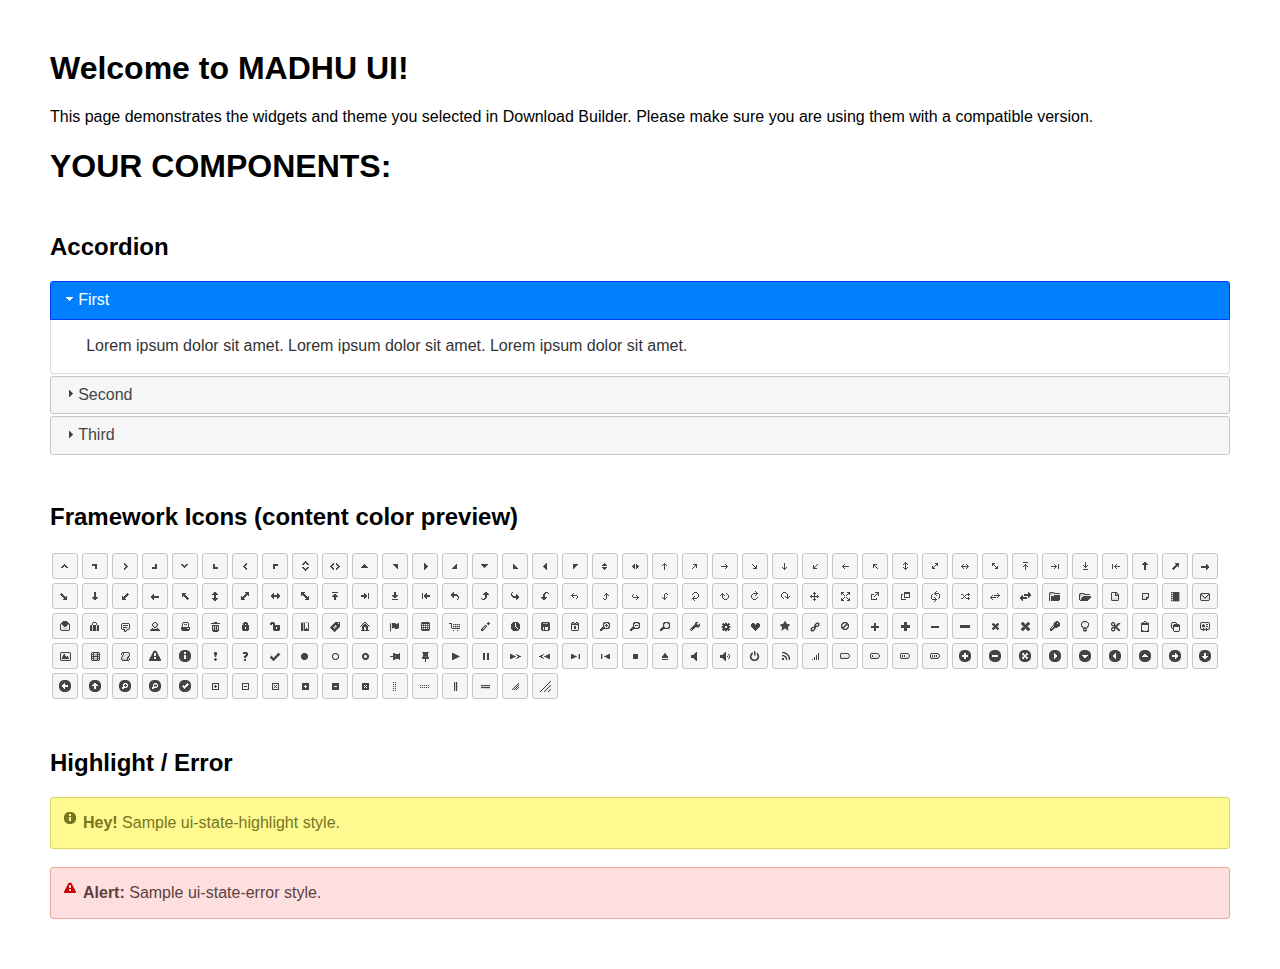
<file: VARIKUTI_MADHURIMA_DIGITAL_MARKETTING/js/index.html>
<!doctype html>
<html lang="us">
<head>
	<meta charset="utf-8">
	<title>jQuery UI Example Page</title>
	<link href="madhu.css" rel="stylesheet">
	<style>
	body{
		font-family: "Trebuchet MS", sans-serif;
		margin: 50px;
	}
	.demoHeaders {
		margin-top: 2em;
	}
	#dialog-link {
		padding: .4em 1em .4em 20px;
		text-decoration: none;
		position: relative;
	}
	#dialog-link span.ui-icon {
		margin: 0 5px 0 0;
		position: absolute;
		left: .2em;
		top: 50%;
		margin-top: -8px;
	}
	#icons {
		margin: 0;
		padding: 0;
	}
	#icons li {
		margin: 2px;
		position: relative;
		padding: 4px 0;
		cursor: pointer;
		float: left;
		list-style: none;
	}
	#icons span.ui-icon {
		float: left;
		margin: 0 4px;
	}
	.fakewindowcontain .ui-widget-overlay {
		position: absolute;
	}
	select {
		width: 200px;
	}
	</style>
</head>
<body>

<h1>Welcome to MADHU UI!</h1>

<div class="ui-widget">
	<p>This page demonstrates the widgets and theme you selected in Download Builder. Please make sure you are using them with a compatible  version.</p>
</div>

<h1>YOUR COMPONENTS:</h1>


<!-- Accordion -->
<h2 class="demoHeaders">Accordion</h2>
<div id="accordion">
	<h3>First</h3>
	<div>Lorem ipsum dolor sit amet. Lorem ipsum dolor sit amet. Lorem ipsum dolor sit amet.</div>
	<h3>Second</h3>
	<div>Phasellus mattis tincidunt nibh.</div>
	<h3>Third</h3>
	<div>Nam dui erat, auctor a, dignissim quis.</div>
</div>















<h2 class="demoHeaders">Framework Icons (content color preview)</h2>
<ul id="icons" class="ui-widget ui-helper-clearfix">
	<li class="ui-state-default ui-corner-all" title=".ui-icon-caret-1-n"><span class="ui-icon ui-icon-caret-1-n"></span></li>
	<li class="ui-state-default ui-corner-all" title=".ui-icon-caret-1-ne"><span class="ui-icon ui-icon-caret-1-ne"></span></li>
	<li class="ui-state-default ui-corner-all" title=".ui-icon-caret-1-e"><span class="ui-icon ui-icon-caret-1-e"></span></li>
	<li class="ui-state-default ui-corner-all" title=".ui-icon-caret-1-se"><span class="ui-icon ui-icon-caret-1-se"></span></li>
	<li class="ui-state-default ui-corner-all" title=".ui-icon-caret-1-s"><span class="ui-icon ui-icon-caret-1-s"></span></li>
	<li class="ui-state-default ui-corner-all" title=".ui-icon-caret-1-sw"><span class="ui-icon ui-icon-caret-1-sw"></span></li>
	<li class="ui-state-default ui-corner-all" title=".ui-icon-caret-1-w"><span class="ui-icon ui-icon-caret-1-w"></span></li>
	<li class="ui-state-default ui-corner-all" title=".ui-icon-caret-1-nw"><span class="ui-icon ui-icon-caret-1-nw"></span></li>
	<li class="ui-state-default ui-corner-all" title=".ui-icon-caret-2-n-s"><span class="ui-icon ui-icon-caret-2-n-s"></span></li>
	<li class="ui-state-default ui-corner-all" title=".ui-icon-caret-2-e-w"><span class="ui-icon ui-icon-caret-2-e-w"></span></li>
	<li class="ui-state-default ui-corner-all" title=".ui-icon-triangle-1-n"><span class="ui-icon ui-icon-triangle-1-n"></span></li>
	<li class="ui-state-default ui-corner-all" title=".ui-icon-triangle-1-ne"><span class="ui-icon ui-icon-triangle-1-ne"></span></li>
	<li class="ui-state-default ui-corner-all" title=".ui-icon-triangle-1-e"><span class="ui-icon ui-icon-triangle-1-e"></span></li>
	<li class="ui-state-default ui-corner-all" title=".ui-icon-triangle-1-se"><span class="ui-icon ui-icon-triangle-1-se"></span></li>
	<li class="ui-state-default ui-corner-all" title=".ui-icon-triangle-1-s"><span class="ui-icon ui-icon-triangle-1-s"></span></li>
	<li class="ui-state-default ui-corner-all" title=".ui-icon-triangle-1-sw"><span class="ui-icon ui-icon-triangle-1-sw"></span></li>
	<li class="ui-state-default ui-corner-all" title=".ui-icon-triangle-1-w"><span class="ui-icon ui-icon-triangle-1-w"></span></li>
	<li class="ui-state-default ui-corner-all" title=".ui-icon-triangle-1-nw"><span class="ui-icon ui-icon-triangle-1-nw"></span></li>
	<li class="ui-state-default ui-corner-all" title=".ui-icon-triangle-2-n-s"><span class="ui-icon ui-icon-triangle-2-n-s"></span></li>
	<li class="ui-state-default ui-corner-all" title=".ui-icon-triangle-2-e-w"><span class="ui-icon ui-icon-triangle-2-e-w"></span></li>
	<li class="ui-state-default ui-corner-all" title=".ui-icon-arrow-1-n"><span class="ui-icon ui-icon-arrow-1-n"></span></li>
	<li class="ui-state-default ui-corner-all" title=".ui-icon-arrow-1-ne"><span class="ui-icon ui-icon-arrow-1-ne"></span></li>
	<li class="ui-state-default ui-corner-all" title=".ui-icon-arrow-1-e"><span class="ui-icon ui-icon-arrow-1-e"></span></li>
	<li class="ui-state-default ui-corner-all" title=".ui-icon-arrow-1-se"><span class="ui-icon ui-icon-arrow-1-se"></span></li>
	<li class="ui-state-default ui-corner-all" title=".ui-icon-arrow-1-s"><span class="ui-icon ui-icon-arrow-1-s"></span></li>
	<li class="ui-state-default ui-corner-all" title=".ui-icon-arrow-1-sw"><span class="ui-icon ui-icon-arrow-1-sw"></span></li>
	<li class="ui-state-default ui-corner-all" title=".ui-icon-arrow-1-w"><span class="ui-icon ui-icon-arrow-1-w"></span></li>
	<li class="ui-state-default ui-corner-all" title=".ui-icon-arrow-1-nw"><span class="ui-icon ui-icon-arrow-1-nw"></span></li>
	<li class="ui-state-default ui-corner-all" title=".ui-icon-arrow-2-n-s"><span class="ui-icon ui-icon-arrow-2-n-s"></span></li>
	<li class="ui-state-default ui-corner-all" title=".ui-icon-arrow-2-ne-sw"><span class="ui-icon ui-icon-arrow-2-ne-sw"></span></li>
	<li class="ui-state-default ui-corner-all" title=".ui-icon-arrow-2-e-w"><span class="ui-icon ui-icon-arrow-2-e-w"></span></li>
	<li class="ui-state-default ui-corner-all" title=".ui-icon-arrow-2-se-nw"><span class="ui-icon ui-icon-arrow-2-se-nw"></span></li>
	<li class="ui-state-default ui-corner-all" title=".ui-icon-arrowstop-1-n"><span class="ui-icon ui-icon-arrowstop-1-n"></span></li>
	<li class="ui-state-default ui-corner-all" title=".ui-icon-arrowstop-1-e"><span class="ui-icon ui-icon-arrowstop-1-e"></span></li>
	<li class="ui-state-default ui-corner-all" title=".ui-icon-arrowstop-1-s"><span class="ui-icon ui-icon-arrowstop-1-s"></span></li>
	<li class="ui-state-default ui-corner-all" title=".ui-icon-arrowstop-1-w"><span class="ui-icon ui-icon-arrowstop-1-w"></span></li>
	<li class="ui-state-default ui-corner-all" title=".ui-icon-arrowthick-1-n"><span class="ui-icon ui-icon-arrowthick-1-n"></span></li>
	<li class="ui-state-default ui-corner-all" title=".ui-icon-arrowthick-1-ne"><span class="ui-icon ui-icon-arrowthick-1-ne"></span></li>
	<li class="ui-state-default ui-corner-all" title=".ui-icon-arrowthick-1-e"><span class="ui-icon ui-icon-arrowthick-1-e"></span></li>
	<li class="ui-state-default ui-corner-all" title=".ui-icon-arrowthick-1-se"><span class="ui-icon ui-icon-arrowthick-1-se"></span></li>
	<li class="ui-state-default ui-corner-all" title=".ui-icon-arrowthick-1-s"><span class="ui-icon ui-icon-arrowthick-1-s"></span></li>
	<li class="ui-state-default ui-corner-all" title=".ui-icon-arrowthick-1-sw"><span class="ui-icon ui-icon-arrowthick-1-sw"></span></li>
	<li class="ui-state-default ui-corner-all" title=".ui-icon-arrowthick-1-w"><span class="ui-icon ui-icon-arrowthick-1-w"></span></li>
	<li class="ui-state-default ui-corner-all" title=".ui-icon-arrowthick-1-nw"><span class="ui-icon ui-icon-arrowthick-1-nw"></span></li>
	<li class="ui-state-default ui-corner-all" title=".ui-icon-arrowthick-2-n-s"><span class="ui-icon ui-icon-arrowthick-2-n-s"></span></li>
	<li class="ui-state-default ui-corner-all" title=".ui-icon-arrowthick-2-ne-sw"><span class="ui-icon ui-icon-arrowthick-2-ne-sw"></span></li>
	<li class="ui-state-default ui-corner-all" title=".ui-icon-arrowthick-2-e-w"><span class="ui-icon ui-icon-arrowthick-2-e-w"></span></li>
	<li class="ui-state-default ui-corner-all" title=".ui-icon-arrowthick-2-se-nw"><span class="ui-icon ui-icon-arrowthick-2-se-nw"></span></li>
	<li class="ui-state-default ui-corner-all" title=".ui-icon-arrowthickstop-1-n"><span class="ui-icon ui-icon-arrowthickstop-1-n"></span></li>
	<li class="ui-state-default ui-corner-all" title=".ui-icon-arrowthickstop-1-e"><span class="ui-icon ui-icon-arrowthickstop-1-e"></span></li>
	<li class="ui-state-default ui-corner-all" title=".ui-icon-arrowthickstop-1-s"><span class="ui-icon ui-icon-arrowthickstop-1-s"></span></li>
	<li class="ui-state-default ui-corner-all" title=".ui-icon-arrowthickstop-1-w"><span class="ui-icon ui-icon-arrowthickstop-1-w"></span></li>
	<li class="ui-state-default ui-corner-all" title=".ui-icon-arrowreturnthick-1-w"><span class="ui-icon ui-icon-arrowreturnthick-1-w"></span></li>
	<li class="ui-state-default ui-corner-all" title=".ui-icon-arrowreturnthick-1-n"><span class="ui-icon ui-icon-arrowreturnthick-1-n"></span></li>
	<li class="ui-state-default ui-corner-all" title=".ui-icon-arrowreturnthick-1-e"><span class="ui-icon ui-icon-arrowreturnthick-1-e"></span></li>
	<li class="ui-state-default ui-corner-all" title=".ui-icon-arrowreturnthick-1-s"><span class="ui-icon ui-icon-arrowreturnthick-1-s"></span></li>
	<li class="ui-state-default ui-corner-all" title=".ui-icon-arrowreturn-1-w"><span class="ui-icon ui-icon-arrowreturn-1-w"></span></li>
	<li class="ui-state-default ui-corner-all" title=".ui-icon-arrowreturn-1-n"><span class="ui-icon ui-icon-arrowreturn-1-n"></span></li>
	<li class="ui-state-default ui-corner-all" title=".ui-icon-arrowreturn-1-e"><span class="ui-icon ui-icon-arrowreturn-1-e"></span></li>
	<li class="ui-state-default ui-corner-all" title=".ui-icon-arrowreturn-1-s"><span class="ui-icon ui-icon-arrowreturn-1-s"></span></li>
	<li class="ui-state-default ui-corner-all" title=".ui-icon-arrowrefresh-1-w"><span class="ui-icon ui-icon-arrowrefresh-1-w"></span></li>
	<li class="ui-state-default ui-corner-all" title=".ui-icon-arrowrefresh-1-n"><span class="ui-icon ui-icon-arrowrefresh-1-n"></span></li>
	<li class="ui-state-default ui-corner-all" title=".ui-icon-arrowrefresh-1-e"><span class="ui-icon ui-icon-arrowrefresh-1-e"></span></li>
	<li class="ui-state-default ui-corner-all" title=".ui-icon-arrowrefresh-1-s"><span class="ui-icon ui-icon-arrowrefresh-1-s"></span></li>
	<li class="ui-state-default ui-corner-all" title=".ui-icon-arrow-4"><span class="ui-icon ui-icon-arrow-4"></span></li>
	<li class="ui-state-default ui-corner-all" title=".ui-icon-arrow-4-diag"><span class="ui-icon ui-icon-arrow-4-diag"></span></li>
	<li class="ui-state-default ui-corner-all" title=".ui-icon-extlink"><span class="ui-icon ui-icon-extlink"></span></li>
	<li class="ui-state-default ui-corner-all" title=".ui-icon-newwin"><span class="ui-icon ui-icon-newwin"></span></li>
	<li class="ui-state-default ui-corner-all" title=".ui-icon-refresh"><span class="ui-icon ui-icon-refresh"></span></li>
	<li class="ui-state-default ui-corner-all" title=".ui-icon-shuffle"><span class="ui-icon ui-icon-shuffle"></span></li>
	<li class="ui-state-default ui-corner-all" title=".ui-icon-transfer-e-w"><span class="ui-icon ui-icon-transfer-e-w"></span></li>
	<li class="ui-state-default ui-corner-all" title=".ui-icon-transferthick-e-w"><span class="ui-icon ui-icon-transferthick-e-w"></span></li>
	<li class="ui-state-default ui-corner-all" title=".ui-icon-folder-collapsed"><span class="ui-icon ui-icon-folder-collapsed"></span></li>
	<li class="ui-state-default ui-corner-all" title=".ui-icon-folder-open"><span class="ui-icon ui-icon-folder-open"></span></li>
	<li class="ui-state-default ui-corner-all" title=".ui-icon-document"><span class="ui-icon ui-icon-document"></span></li>
	<li class="ui-state-default ui-corner-all" title=".ui-icon-document-b"><span class="ui-icon ui-icon-document-b"></span></li>
	<li class="ui-state-default ui-corner-all" title=".ui-icon-note"><span class="ui-icon ui-icon-note"></span></li>
	<li class="ui-state-default ui-corner-all" title=".ui-icon-mail-closed"><span class="ui-icon ui-icon-mail-closed"></span></li>
	<li class="ui-state-default ui-corner-all" title=".ui-icon-mail-open"><span class="ui-icon ui-icon-mail-open"></span></li>
	<li class="ui-state-default ui-corner-all" title=".ui-icon-suitcase"><span class="ui-icon ui-icon-suitcase"></span></li>
	<li class="ui-state-default ui-corner-all" title=".ui-icon-comment"><span class="ui-icon ui-icon-comment"></span></li>
	<li class="ui-state-default ui-corner-all" title=".ui-icon-person"><span class="ui-icon ui-icon-person"></span></li>
	<li class="ui-state-default ui-corner-all" title=".ui-icon-print"><span class="ui-icon ui-icon-print"></span></li>
	<li class="ui-state-default ui-corner-all" title=".ui-icon-trash"><span class="ui-icon ui-icon-trash"></span></li>
	<li class="ui-state-default ui-corner-all" title=".ui-icon-locked"><span class="ui-icon ui-icon-locked"></span></li>
	<li class="ui-state-default ui-corner-all" title=".ui-icon-unlocked"><span class="ui-icon ui-icon-unlocked"></span></li>
	<li class="ui-state-default ui-corner-all" title=".ui-icon-bookmark"><span class="ui-icon ui-icon-bookmark"></span></li>
	<li class="ui-state-default ui-corner-all" title=".ui-icon-tag"><span class="ui-icon ui-icon-tag"></span></li>
	<li class="ui-state-default ui-corner-all" title=".ui-icon-home"><span class="ui-icon ui-icon-home"></span></li>
	<li class="ui-state-default ui-corner-all" title=".ui-icon-flag"><span class="ui-icon ui-icon-flag"></span></li>
	<li class="ui-state-default ui-corner-all" title=".ui-icon-calculator"><span class="ui-icon ui-icon-calculator"></span></li>
	<li class="ui-state-default ui-corner-all" title=".ui-icon-cart"><span class="ui-icon ui-icon-cart"></span></li>
	<li class="ui-state-default ui-corner-all" title=".ui-icon-pencil"><span class="ui-icon ui-icon-pencil"></span></li>
	<li class="ui-state-default ui-corner-all" title=".ui-icon-clock"><span class="ui-icon ui-icon-clock"></span></li>
	<li class="ui-state-default ui-corner-all" title=".ui-icon-disk"><span class="ui-icon ui-icon-disk"></span></li>
	<li class="ui-state-default ui-corner-all" title=".ui-icon-calendar"><span class="ui-icon ui-icon-calendar"></span></li>
	<li class="ui-state-default ui-corner-all" title=".ui-icon-zoomin"><span class="ui-icon ui-icon-zoomin"></span></li>
	<li class="ui-state-default ui-corner-all" title=".ui-icon-zoomout"><span class="ui-icon ui-icon-zoomout"></span></li>
	<li class="ui-state-default ui-corner-all" title=".ui-icon-search"><span class="ui-icon ui-icon-search"></span></li>
	<li class="ui-state-default ui-corner-all" title=".ui-icon-wrench"><span class="ui-icon ui-icon-wrench"></span></li>
	<li class="ui-state-default ui-corner-all" title=".ui-icon-gear"><span class="ui-icon ui-icon-gear"></span></li>
	<li class="ui-state-default ui-corner-all" title=".ui-icon-heart"><span class="ui-icon ui-icon-heart"></span></li>
	<li class="ui-state-default ui-corner-all" title=".ui-icon-star"><span class="ui-icon ui-icon-star"></span></li>
	<li class="ui-state-default ui-corner-all" title=".ui-icon-link"><span class="ui-icon ui-icon-link"></span></li>
	<li class="ui-state-default ui-corner-all" title=".ui-icon-cancel"><span class="ui-icon ui-icon-cancel"></span></li>
	<li class="ui-state-default ui-corner-all" title=".ui-icon-plus"><span class="ui-icon ui-icon-plus"></span></li>
	<li class="ui-state-default ui-corner-all" title=".ui-icon-plusthick"><span class="ui-icon ui-icon-plusthick"></span></li>
	<li class="ui-state-default ui-corner-all" title=".ui-icon-minus"><span class="ui-icon ui-icon-minus"></span></li>
	<li class="ui-state-default ui-corner-all" title=".ui-icon-minusthick"><span class="ui-icon ui-icon-minusthick"></span></li>
	<li class="ui-state-default ui-corner-all" title=".ui-icon-close"><span class="ui-icon ui-icon-close"></span></li>
	<li class="ui-state-default ui-corner-all" title=".ui-icon-closethick"><span class="ui-icon ui-icon-closethick"></span></li>
	<li class="ui-state-default ui-corner-all" title=".ui-icon-key"><span class="ui-icon ui-icon-key"></span></li>
	<li class="ui-state-default ui-corner-all" title=".ui-icon-lightbulb"><span class="ui-icon ui-icon-lightbulb"></span></li>
	<li class="ui-state-default ui-corner-all" title=".ui-icon-scissors"><span class="ui-icon ui-icon-scissors"></span></li>
	<li class="ui-state-default ui-corner-all" title=".ui-icon-clipboard"><span class="ui-icon ui-icon-clipboard"></span></li>
	<li class="ui-state-default ui-corner-all" title=".ui-icon-copy"><span class="ui-icon ui-icon-copy"></span></li>
	<li class="ui-state-default ui-corner-all" title=".ui-icon-contact"><span class="ui-icon ui-icon-contact"></span></li>
	<li class="ui-state-default ui-corner-all" title=".ui-icon-image"><span class="ui-icon ui-icon-image"></span></li>
	<li class="ui-state-default ui-corner-all" title=".ui-icon-video"><span class="ui-icon ui-icon-video"></span></li>
	<li class="ui-state-default ui-corner-all" title=".ui-icon-script"><span class="ui-icon ui-icon-script"></span></li>
	<li class="ui-state-default ui-corner-all" title=".ui-icon-alert"><span class="ui-icon ui-icon-alert"></span></li>
	<li class="ui-state-default ui-corner-all" title=".ui-icon-info"><span class="ui-icon ui-icon-info"></span></li>
	<li class="ui-state-default ui-corner-all" title=".ui-icon-notice"><span class="ui-icon ui-icon-notice"></span></li>
	<li class="ui-state-default ui-corner-all" title=".ui-icon-help"><span class="ui-icon ui-icon-help"></span></li>
	<li class="ui-state-default ui-corner-all" title=".ui-icon-check"><span class="ui-icon ui-icon-check"></span></li>
	<li class="ui-state-default ui-corner-all" title=".ui-icon-bullet"><span class="ui-icon ui-icon-bullet"></span></li>
	<li class="ui-state-default ui-corner-all" title=".ui-icon-radio-off"><span class="ui-icon ui-icon-radio-off"></span></li>
	<li class="ui-state-default ui-corner-all" title=".ui-icon-radio-on"><span class="ui-icon ui-icon-radio-on"></span></li>
	<li class="ui-state-default ui-corner-all" title=".ui-icon-pin-w"><span class="ui-icon ui-icon-pin-w"></span></li>
	<li class="ui-state-default ui-corner-all" title=".ui-icon-pin-s"><span class="ui-icon ui-icon-pin-s"></span></li>
	<li class="ui-state-default ui-corner-all" title=".ui-icon-play"><span class="ui-icon ui-icon-play"></span></li>
	<li class="ui-state-default ui-corner-all" title=".ui-icon-pause"><span class="ui-icon ui-icon-pause"></span></li>
	<li class="ui-state-default ui-corner-all" title=".ui-icon-seek-next"><span class="ui-icon ui-icon-seek-next"></span></li>
	<li class="ui-state-default ui-corner-all" title=".ui-icon-seek-prev"><span class="ui-icon ui-icon-seek-prev"></span></li>
	<li class="ui-state-default ui-corner-all" title=".ui-icon-seek-end"><span class="ui-icon ui-icon-seek-end"></span></li>
	<li class="ui-state-default ui-corner-all" title=".ui-icon-seek-first"><span class="ui-icon ui-icon-seek-first"></span></li>
	<li class="ui-state-default ui-corner-all" title=".ui-icon-stop"><span class="ui-icon ui-icon-stop"></span></li>
	<li class="ui-state-default ui-corner-all" title=".ui-icon-eject"><span class="ui-icon ui-icon-eject"></span></li>
	<li class="ui-state-default ui-corner-all" title=".ui-icon-volume-off"><span class="ui-icon ui-icon-volume-off"></span></li>
	<li class="ui-state-default ui-corner-all" title=".ui-icon-volume-on"><span class="ui-icon ui-icon-volume-on"></span></li>
	<li class="ui-state-default ui-corner-all" title=".ui-icon-power"><span class="ui-icon ui-icon-power"></span></li>
	<li class="ui-state-default ui-corner-all" title=".ui-icon-signal-diag"><span class="ui-icon ui-icon-signal-diag"></span></li>
	<li class="ui-state-default ui-corner-all" title=".ui-icon-signal"><span class="ui-icon ui-icon-signal"></span></li>
	<li class="ui-state-default ui-corner-all" title=".ui-icon-battery-0"><span class="ui-icon ui-icon-battery-0"></span></li>
	<li class="ui-state-default ui-corner-all" title=".ui-icon-battery-1"><span class="ui-icon ui-icon-battery-1"></span></li>
	<li class="ui-state-default ui-corner-all" title=".ui-icon-battery-2"><span class="ui-icon ui-icon-battery-2"></span></li>
	<li class="ui-state-default ui-corner-all" title=".ui-icon-battery-3"><span class="ui-icon ui-icon-battery-3"></span></li>
	<li class="ui-state-default ui-corner-all" title=".ui-icon-circle-plus"><span class="ui-icon ui-icon-circle-plus"></span></li>
	<li class="ui-state-default ui-corner-all" title=".ui-icon-circle-minus"><span class="ui-icon ui-icon-circle-minus"></span></li>
	<li class="ui-state-default ui-corner-all" title=".ui-icon-circle-close"><span class="ui-icon ui-icon-circle-close"></span></li>
	<li class="ui-state-default ui-corner-all" title=".ui-icon-circle-triangle-e"><span class="ui-icon ui-icon-circle-triangle-e"></span></li>
	<li class="ui-state-default ui-corner-all" title=".ui-icon-circle-triangle-s"><span class="ui-icon ui-icon-circle-triangle-s"></span></li>
	<li class="ui-state-default ui-corner-all" title=".ui-icon-circle-triangle-w"><span class="ui-icon ui-icon-circle-triangle-w"></span></li>
	<li class="ui-state-default ui-corner-all" title=".ui-icon-circle-triangle-n"><span class="ui-icon ui-icon-circle-triangle-n"></span></li>
	<li class="ui-state-default ui-corner-all" title=".ui-icon-circle-arrow-e"><span class="ui-icon ui-icon-circle-arrow-e"></span></li>
	<li class="ui-state-default ui-corner-all" title=".ui-icon-circle-arrow-s"><span class="ui-icon ui-icon-circle-arrow-s"></span></li>
	<li class="ui-state-default ui-corner-all" title=".ui-icon-circle-arrow-w"><span class="ui-icon ui-icon-circle-arrow-w"></span></li>
	<li class="ui-state-default ui-corner-all" title=".ui-icon-circle-arrow-n"><span class="ui-icon ui-icon-circle-arrow-n"></span></li>
	<li class="ui-state-default ui-corner-all" title=".ui-icon-circle-zoomin"><span class="ui-icon ui-icon-circle-zoomin"></span></li>
	<li class="ui-state-default ui-corner-all" title=".ui-icon-circle-zoomout"><span class="ui-icon ui-icon-circle-zoomout"></span></li>
	<li class="ui-state-default ui-corner-all" title=".ui-icon-circle-check"><span class="ui-icon ui-icon-circle-check"></span></li>
	<li class="ui-state-default ui-corner-all" title=".ui-icon-circlesmall-plus"><span class="ui-icon ui-icon-circlesmall-plus"></span></li>
	<li class="ui-state-default ui-corner-all" title=".ui-icon-circlesmall-minus"><span class="ui-icon ui-icon-circlesmall-minus"></span></li>
	<li class="ui-state-default ui-corner-all" title=".ui-icon-circlesmall-close"><span class="ui-icon ui-icon-circlesmall-close"></span></li>
	<li class="ui-state-default ui-corner-all" title=".ui-icon-squaresmall-plus"><span class="ui-icon ui-icon-squaresmall-plus"></span></li>
	<li class="ui-state-default ui-corner-all" title=".ui-icon-squaresmall-minus"><span class="ui-icon ui-icon-squaresmall-minus"></span></li>
	<li class="ui-state-default ui-corner-all" title=".ui-icon-squaresmall-close"><span class="ui-icon ui-icon-squaresmall-close"></span></li>
	<li class="ui-state-default ui-corner-all" title=".ui-icon-grip-dotted-vertical"><span class="ui-icon ui-icon-grip-dotted-vertical"></span></li>
	<li class="ui-state-default ui-corner-all" title=".ui-icon-grip-dotted-horizontal"><span class="ui-icon ui-icon-grip-dotted-horizontal"></span></li>
	<li class="ui-state-default ui-corner-all" title=".ui-icon-grip-solid-vertical"><span class="ui-icon ui-icon-grip-solid-vertical"></span></li>
	<li class="ui-state-default ui-corner-all" title=".ui-icon-grip-solid-horizontal"><span class="ui-icon ui-icon-grip-solid-horizontal"></span></li>
	<li class="ui-state-default ui-corner-all" title=".ui-icon-gripsmall-diagonal-se"><span class="ui-icon ui-icon-gripsmall-diagonal-se"></span></li>
	<li class="ui-state-default ui-corner-all" title=".ui-icon-grip-diagonal-se"><span class="ui-icon ui-icon-grip-diagonal-se"></span></li>
</ul>




<!-- Highlight / Error -->
<h2 class="demoHeaders">Highlight / Error</h2>
<div class="ui-widget">
	<div class="ui-state-highlight ui-corner-all" style="margin-top: 20px; padding: 0 .7em;">
		<p><span class="ui-icon ui-icon-info" style="float: left; margin-right: .3em;"></span>
		<strong>Hey!</strong> Sample ui-state-highlight style.</p>
	</div>
</div>
<br>
<div class="ui-widget">
	<div class="ui-state-error ui-corner-all" style="padding: 0 .7em;">
		<p><span class="ui-icon ui-icon-alert" style="float: left; margin-right: .3em;"></span>
		<strong>Alert:</strong> Sample ui-state-error style.</p>
	</div>
</div>

<script src="external/jquery/jquery.js"></script>
<script src="madhu.js"></script>
<script>

$( "#accordion" ).accordion();




























// Hover states on the static widgets
$( "#dialog-link, #icons li" ).hover(
	function() {
		$( this ).addClass( "ui-state-hover" );
	},
	function() {
		$( this ).removeClass( "ui-state-hover" );
	}
);
</script>
</body>
</html>
</file>
<file: VARIKUTI_MADHURIMA_DIGITAL_MARKETTING/js/madhu.css>
/*! jQuery UI - v1.12.1 - 2020-03-17
* http://jqueryui.com
* Includes: core.css, accordion.css, theme.css
* To view and modify this theme, visit http://jqueryui.com/themeroller/?scope=&folderName=base&cornerRadiusShadow=8px&offsetLeftShadow=0px&offsetTopShadow=0px&thicknessShadow=5px&opacityShadow=30&bgImgOpacityShadow=0&bgTextureShadow=flat&bgColorShadow=666666&opacityOverlay=30&bgImgOpacityOverlay=0&bgTextureOverlay=flat&bgColorOverlay=aaaaaa&iconColorError=cc0000&fcError=5f3f3f&borderColorError=f1a899&bgTextureError=flat&bgColorError=fddfdf&iconColorHighlight=777620&fcHighlight=777620&borderColorHighlight=dad55e&bgTextureHighlight=flat&bgColorHighlight=fffa90&iconColorActive=ffffff&fcActive=ffffff&borderColorActive=003eff&bgTextureActive=flat&bgColorActive=007fff&iconColorHover=555555&fcHover=2b2b2b&borderColorHover=cccccc&bgTextureHover=flat&bgColorHover=ededed&iconColorDefault=777777&fcDefault=454545&borderColorDefault=c5c5c5&bgTextureDefault=flat&bgColorDefault=f6f6f6&iconColorContent=444444&fcContent=333333&borderColorContent=dddddd&bgTextureContent=flat&bgColorContent=ffffff&iconColorHeader=444444&fcHeader=333333&borderColorHeader=dddddd&bgTextureHeader=flat&bgColorHeader=e9e9e9&cornerRadius=3px&fwDefault=normal&fsDefault=1em&ffDefault=Arial%2CHelvetica%2Csans-serif
* Copyright jQuery Foundation and other contributors; Licensed MIT */

/* Layout helpers
----------------------------------*/
.ui-helper-hidden {
	display: none;
}
.ui-helper-hidden-accessible {
	border: 0;
	clip: rect(0 0 0 0);
	height: 1px;
	margin: -1px;
	overflow: hidden;
	padding: 0;
	position: absolute;
	width: 1px;
}
.ui-helper-reset {
	margin: 0;
	padding: 0;
	border: 0;
	outline: 0;
	line-height: 1.3;
	text-decoration: none;
	font-size: 100%;
	list-style: none;
}
.ui-helper-clearfix:before,
.ui-helper-clearfix:after {
	content: "";
	display: table;
	border-collapse: collapse;
}
.ui-helper-clearfix:after {
	clear: both;
}
.ui-helper-zfix {
	width: 100%;
	height: 100%;
	top: 0;
	left: 0;
	position: absolute;
	opacity: 0;
	filter:Alpha(Opacity=0); /* support: IE8 */
}

.ui-front {
	z-index: 100;
}


/* Interaction Cues
----------------------------------*/
.ui-state-disabled {
	cursor: default !important;
	pointer-events: none;
}


/* Icons
----------------------------------*/
.ui-icon {
	display: inline-block;
	vertical-align: middle;
	margin-top: -.25em;
	position: relative;
	text-indent: -99999px;
	overflow: hidden;
	background-repeat: no-repeat;
}

.ui-widget-icon-block {
	left: 50%;
	margin-left: -8px;
	display: block;
}

/* Misc visuals
----------------------------------*/

/* Overlays */
.ui-widget-overlay {
	position: fixed;
	top: 0;
	left: 0;
	width: 100%;
	height: 100%;
}
.ui-accordion .ui-accordion-header {
	display: block;
	cursor: pointer;
	position: relative;
	margin: 2px 0 0 0;
	padding: .5em .5em .5em .7em;
	font-size: 100%;
}
.ui-accordion .ui-accordion-content {
	padding: 1em 2.2em;
	border-top: 0;
	overflow: auto;
}

/* Component containers
----------------------------------*/
.ui-widget {
	font-family: Arial,Helvetica,sans-serif;
	font-size: 1em;
}
.ui-widget .ui-widget {
	font-size: 1em;
}
.ui-widget input,
.ui-widget select,
.ui-widget textarea,
.ui-widget button {
	font-family: Arial,Helvetica,sans-serif;
	font-size: 1em;
}
.ui-widget.ui-widget-content {
	border: 1px solid #c5c5c5;
}
.ui-widget-content {
	border: 1px solid #dddddd;
	background: #ffffff;
	color: #333333;
}
.ui-widget-content a {
	color: #333333;
}
.ui-widget-header {
	border: 1px solid #dddddd;
	background: #e9e9e9;
	color: #333333;
	font-weight: bold;
}
.ui-widget-header a {
	color: #333333;
}

/* Interaction states
----------------------------------*/
.ui-state-default,
.ui-widget-content .ui-state-default,
.ui-widget-header .ui-state-default,
.ui-button,

/* We use html here because we need a greater specificity to make sure disabled
works properly when clicked or hovered */
html .ui-button.ui-state-disabled:hover,
html .ui-button.ui-state-disabled:active {
	border: 1px solid #c5c5c5;
	background: #f6f6f6;
	font-weight: normal;
	color: #454545;
}
.ui-state-default a,
.ui-state-default a:link,
.ui-state-default a:visited,
a.ui-button,
a:link.ui-button,
a:visited.ui-button,
.ui-button {
	color: #454545;
	text-decoration: none;
}
.ui-state-hover,
.ui-widget-content .ui-state-hover,
.ui-widget-header .ui-state-hover,
.ui-state-focus,
.ui-widget-content .ui-state-focus,
.ui-widget-header .ui-state-focus,
.ui-button:hover,
.ui-button:focus {
	border: 1px solid #cccccc;
	background: #ededed;
	font-weight: normal;
	color: #2b2b2b;
}
.ui-state-hover a,
.ui-state-hover a:hover,
.ui-state-hover a:link,
.ui-state-hover a:visited,
.ui-state-focus a,
.ui-state-focus a:hover,
.ui-state-focus a:link,
.ui-state-focus a:visited,
a.ui-button:hover,
a.ui-button:focus {
	color: #2b2b2b;
	text-decoration: none;
}

.ui-visual-focus {
	box-shadow: 0 0 3px 1px rgb(94, 158, 214);
}
.ui-state-active,
.ui-widget-content .ui-state-active,
.ui-widget-header .ui-state-active,
a.ui-button:active,
.ui-button:active,
.ui-button.ui-state-active:hover {
	border: 1px solid #003eff;
	background: #007fff;
	font-weight: normal;
	color: #ffffff;
}
.ui-icon-background,
.ui-state-active .ui-icon-background {
	border: #003eff;
	background-color: #ffffff;
}
.ui-state-active a,
.ui-state-active a:link,
.ui-state-active a:visited {
	color: #ffffff;
	text-decoration: none;
}

/* Interaction Cues
----------------------------------*/
.ui-state-highlight,
.ui-widget-content .ui-state-highlight,
.ui-widget-header .ui-state-highlight {
	border: 1px solid #dad55e;
	background: #fffa90;
	color: #777620;
}
.ui-state-checked {
	border: 1px solid #dad55e;
	background: #fffa90;
}
.ui-state-highlight a,
.ui-widget-content .ui-state-highlight a,
.ui-widget-header .ui-state-highlight a {
	color: #777620;
}
.ui-state-error,
.ui-widget-content .ui-state-error,
.ui-widget-header .ui-state-error {
	border: 1px solid #f1a899;
	background: #fddfdf;
	color: #5f3f3f;
}
.ui-state-error a,
.ui-widget-content .ui-state-error a,
.ui-widget-header .ui-state-error a {
	color: #5f3f3f;
}
.ui-state-error-text,
.ui-widget-content .ui-state-error-text,
.ui-widget-header .ui-state-error-text {
	color: #5f3f3f;
}
.ui-priority-primary,
.ui-widget-content .ui-priority-primary,
.ui-widget-header .ui-priority-primary {
	font-weight: bold;
}
.ui-priority-secondary,
.ui-widget-content .ui-priority-secondary,
.ui-widget-header .ui-priority-secondary {
	opacity: .7;
	filter:Alpha(Opacity=70); /* support: IE8 */
	font-weight: normal;
}
.ui-state-disabled,
.ui-widget-content .ui-state-disabled,
.ui-widget-header .ui-state-disabled {
	opacity: .35;
	filter:Alpha(Opacity=35); /* support: IE8 */
	background-image: none;
}
.ui-state-disabled .ui-icon {
	filter:Alpha(Opacity=35); /* support: IE8 - See #6059 */
}

/* Icons
----------------------------------*/

/* states and images */
.ui-icon {
	width: 16px;
	height: 16px;
}
.ui-icon,
.ui-widget-content .ui-icon {
	background-image: url("images/ui-icons_444444_256x240.png");
}
.ui-widget-header .ui-icon {
	background-image: url("images/ui-icons_444444_256x240.png");
}
.ui-state-hover .ui-icon,
.ui-state-focus .ui-icon,
.ui-button:hover .ui-icon,
.ui-button:focus .ui-icon {
	background-image: url("images/ui-icons_555555_256x240.png");
}
.ui-state-active .ui-icon,
.ui-button:active .ui-icon {
	background-image: url("images/ui-icons_ffffff_256x240.png");
}
.ui-state-highlight .ui-icon,
.ui-button .ui-state-highlight.ui-icon {
	background-image: url("images/ui-icons_777620_256x240.png");
}
.ui-state-error .ui-icon,
.ui-state-error-text .ui-icon {
	background-image: url("images/ui-icons_cc0000_256x240.png");
}
.ui-button .ui-icon {
	background-image: url("images/ui-icons_777777_256x240.png");
}

/* positioning */
.ui-icon-blank { background-position: 16px 16px; }
.ui-icon-caret-1-n { background-position: 0 0; }
.ui-icon-caret-1-ne { background-position: -16px 0; }
.ui-icon-caret-1-e { background-position: -32px 0; }
.ui-icon-caret-1-se { background-position: -48px 0; }
.ui-icon-caret-1-s { background-position: -65px 0; }
.ui-icon-caret-1-sw { background-position: -80px 0; }
.ui-icon-caret-1-w { background-position: -96px 0; }
.ui-icon-caret-1-nw { background-position: -112px 0; }
.ui-icon-caret-2-n-s { background-position: -128px 0; }
.ui-icon-caret-2-e-w { background-position: -144px 0; }
.ui-icon-triangle-1-n { background-position: 0 -16px; }
.ui-icon-triangle-1-ne { background-position: -16px -16px; }
.ui-icon-triangle-1-e { background-position: -32px -16px; }
.ui-icon-triangle-1-se { background-position: -48px -16px; }
.ui-icon-triangle-1-s { background-position: -65px -16px; }
.ui-icon-triangle-1-sw { background-position: -80px -16px; }
.ui-icon-triangle-1-w { background-position: -96px -16px; }
.ui-icon-triangle-1-nw { background-position: -112px -16px; }
.ui-icon-triangle-2-n-s { background-position: -128px -16px; }
.ui-icon-triangle-2-e-w { background-position: -144px -16px; }
.ui-icon-arrow-1-n { background-position: 0 -32px; }
.ui-icon-arrow-1-ne { background-position: -16px -32px; }
.ui-icon-arrow-1-e { background-position: -32px -32px; }
.ui-icon-arrow-1-se { background-position: -48px -32px; }
.ui-icon-arrow-1-s { background-position: -65px -32px; }
.ui-icon-arrow-1-sw { background-position: -80px -32px; }
.ui-icon-arrow-1-w { background-position: -96px -32px; }
.ui-icon-arrow-1-nw { background-position: -112px -32px; }
.ui-icon-arrow-2-n-s { background-position: -128px -32px; }
.ui-icon-arrow-2-ne-sw { background-position: -144px -32px; }
.ui-icon-arrow-2-e-w { background-position: -160px -32px; }
.ui-icon-arrow-2-se-nw { background-position: -176px -32px; }
.ui-icon-arrowstop-1-n { background-position: -192px -32px; }
.ui-icon-arrowstop-1-e { background-position: -208px -32px; }
.ui-icon-arrowstop-1-s { background-position: -224px -32px; }
.ui-icon-arrowstop-1-w { background-position: -240px -32px; }
.ui-icon-arrowthick-1-n { background-position: 1px -48px; }
.ui-icon-arrowthick-1-ne { background-position: -16px -48px; }
.ui-icon-arrowthick-1-e { background-position: -32px -48px; }
.ui-icon-arrowthick-1-se { background-position: -48px -48px; }
.ui-icon-arrowthick-1-s { background-position: -64px -48px; }
.ui-icon-arrowthick-1-sw { background-position: -80px -48px; }
.ui-icon-arrowthick-1-w { background-position: -96px -48px; }
.ui-icon-arrowthick-1-nw { background-position: -112px -48px; }
.ui-icon-arrowthick-2-n-s { background-position: -128px -48px; }
.ui-icon-arrowthick-2-ne-sw { background-position: -144px -48px; }
.ui-icon-arrowthick-2-e-w { background-position: -160px -48px; }
.ui-icon-arrowthick-2-se-nw { background-position: -176px -48px; }
.ui-icon-arrowthickstop-1-n { background-position: -192px -48px; }
.ui-icon-arrowthickstop-1-e { background-position: -208px -48px; }
.ui-icon-arrowthickstop-1-s { background-position: -224px -48px; }
.ui-icon-arrowthickstop-1-w { background-position: -240px -48px; }
.ui-icon-arrowreturnthick-1-w { background-position: 0 -64px; }
.ui-icon-arrowreturnthick-1-n { background-position: -16px -64px; }
.ui-icon-arrowreturnthick-1-e { background-position: -32px -64px; }
.ui-icon-arrowreturnthick-1-s { background-position: -48px -64px; }
.ui-icon-arrowreturn-1-w { background-position: -64px -64px; }
.ui-icon-arrowreturn-1-n { background-position: -80px -64px; }
.ui-icon-arrowreturn-1-e { background-position: -96px -64px; }
.ui-icon-arrowreturn-1-s { background-position: -112px -64px; }
.ui-icon-arrowrefresh-1-w { background-position: -128px -64px; }
.ui-icon-arrowrefresh-1-n { background-position: -144px -64px; }
.ui-icon-arrowrefresh-1-e { background-position: -160px -64px; }
.ui-icon-arrowrefresh-1-s { background-position: -176px -64px; }
.ui-icon-arrow-4 { background-position: 0 -80px; }
.ui-icon-arrow-4-diag { background-position: -16px -80px; }
.ui-icon-extlink { background-position: -32px -80px; }
.ui-icon-newwin { background-position: -48px -80px; }
.ui-icon-refresh { background-position: -64px -80px; }
.ui-icon-shuffle { background-position: -80px -80px; }
.ui-icon-transfer-e-w { background-position: -96px -80px; }
.ui-icon-transferthick-e-w { background-position: -112px -80px; }
.ui-icon-folder-collapsed { background-position: 0 -96px; }
.ui-icon-folder-open { background-position: -16px -96px; }
.ui-icon-document { background-position: -32px -96px; }
.ui-icon-document-b { background-position: -48px -96px; }
.ui-icon-note { background-position: -64px -96px; }
.ui-icon-mail-closed { background-position: -80px -96px; }
.ui-icon-mail-open { background-position: -96px -96px; }
.ui-icon-suitcase { background-position: -112px -96px; }
.ui-icon-comment { background-position: -128px -96px; }
.ui-icon-person { background-position: -144px -96px; }
.ui-icon-print { background-position: -160px -96px; }
.ui-icon-trash { background-position: -176px -96px; }
.ui-icon-locked { background-position: -192px -96px; }
.ui-icon-unlocked { background-position: -208px -96px; }
.ui-icon-bookmark { background-position: -224px -96px; }
.ui-icon-tag { background-position: -240px -96px; }
.ui-icon-home { background-position: 0 -112px; }
.ui-icon-flag { background-position: -16px -112px; }
.ui-icon-calendar { background-position: -32px -112px; }
.ui-icon-cart { background-position: -48px -112px; }
.ui-icon-pencil { background-position: -64px -112px; }
.ui-icon-clock { background-position: -80px -112px; }
.ui-icon-disk { background-position: -96px -112px; }
.ui-icon-calculator { background-position: -112px -112px; }
.ui-icon-zoomin { background-position: -128px -112px; }
.ui-icon-zoomout { background-position: -144px -112px; }
.ui-icon-search { background-position: -160px -112px; }
.ui-icon-wrench { background-position: -176px -112px; }
.ui-icon-gear { background-position: -192px -112px; }
.ui-icon-heart { background-position: -208px -112px; }
.ui-icon-star { background-position: -224px -112px; }
.ui-icon-link { background-position: -240px -112px; }
.ui-icon-cancel { background-position: 0 -128px; }
.ui-icon-plus { background-position: -16px -128px; }
.ui-icon-plusthick { background-position: -32px -128px; }
.ui-icon-minus { background-position: -48px -128px; }
.ui-icon-minusthick { background-position: -64px -128px; }
.ui-icon-close { background-position: -80px -128px; }
.ui-icon-closethick { background-position: -96px -128px; }
.ui-icon-key { background-position: -112px -128px; }
.ui-icon-lightbulb { background-position: -128px -128px; }
.ui-icon-scissors { background-position: -144px -128px; }
.ui-icon-clipboard { background-position: -160px -128px; }
.ui-icon-copy { background-position: -176px -128px; }
.ui-icon-contact { background-position: -192px -128px; }
.ui-icon-image { background-position: -208px -128px; }
.ui-icon-video { background-position: -224px -128px; }
.ui-icon-script { background-position: -240px -128px; }
.ui-icon-alert { background-position: 0 -144px; }
.ui-icon-info { background-position: -16px -144px; }
.ui-icon-notice { background-position: -32px -144px; }
.ui-icon-help { background-position: -48px -144px; }
.ui-icon-check { background-position: -64px -144px; }
.ui-icon-bullet { background-position: -80px -144px; }
.ui-icon-radio-on { background-position: -96px -144px; }
.ui-icon-radio-off { background-position: -112px -144px; }
.ui-icon-pin-w { background-position: -128px -144px; }
.ui-icon-pin-s { background-position: -144px -144px; }
.ui-icon-play { background-position: 0 -160px; }
.ui-icon-pause { background-position: -16px -160px; }
.ui-icon-seek-next { background-position: -32px -160px; }
.ui-icon-seek-prev { background-position: -48px -160px; }
.ui-icon-seek-end { background-position: -64px -160px; }
.ui-icon-seek-start { background-position: -80px -160px; }
/* ui-icon-seek-first is deprecated, use ui-icon-seek-start instead */
.ui-icon-seek-first { background-position: -80px -160px; }
.ui-icon-stop { background-position: -96px -160px; }
.ui-icon-eject { background-position: -112px -160px; }
.ui-icon-volume-off { background-position: -128px -160px; }
.ui-icon-volume-on { background-position: -144px -160px; }
.ui-icon-power { background-position: 0 -176px; }
.ui-icon-signal-diag { background-position: -16px -176px; }
.ui-icon-signal { background-position: -32px -176px; }
.ui-icon-battery-0 { background-position: -48px -176px; }
.ui-icon-battery-1 { background-position: -64px -176px; }
.ui-icon-battery-2 { background-position: -80px -176px; }
.ui-icon-battery-3 { background-position: -96px -176px; }
.ui-icon-circle-plus { background-position: 0 -192px; }
.ui-icon-circle-minus { background-position: -16px -192px; }
.ui-icon-circle-close { background-position: -32px -192px; }
.ui-icon-circle-triangle-e { background-position: -48px -192px; }
.ui-icon-circle-triangle-s { background-position: -64px -192px; }
.ui-icon-circle-triangle-w { background-position: -80px -192px; }
.ui-icon-circle-triangle-n { background-position: -96px -192px; }
.ui-icon-circle-arrow-e { background-position: -112px -192px; }
.ui-icon-circle-arrow-s { background-position: -128px -192px; }
.ui-icon-circle-arrow-w { background-position: -144px -192px; }
.ui-icon-circle-arrow-n { background-position: -160px -192px; }
.ui-icon-circle-zoomin { background-position: -176px -192px; }
.ui-icon-circle-zoomout { background-position: -192px -192px; }
.ui-icon-circle-check { background-position: -208px -192px; }
.ui-icon-circlesmall-plus { background-position: 0 -208px; }
.ui-icon-circlesmall-minus { background-position: -16px -208px; }
.ui-icon-circlesmall-close { background-position: -32px -208px; }
.ui-icon-squaresmall-plus { background-position: -48px -208px; }
.ui-icon-squaresmall-minus { background-position: -64px -208px; }
.ui-icon-squaresmall-close { background-position: -80px -208px; }
.ui-icon-grip-dotted-vertical { background-position: 0 -224px; }
.ui-icon-grip-dotted-horizontal { background-position: -16px -224px; }
.ui-icon-grip-solid-vertical { background-position: -32px -224px; }
.ui-icon-grip-solid-horizontal { background-position: -48px -224px; }
.ui-icon-gripsmall-diagonal-se { background-position: -64px -224px; }
.ui-icon-grip-diagonal-se { background-position: -80px -224px; }


/* Misc visuals
----------------------------------*/

/* Corner radius */
.ui-corner-all,
.ui-corner-top,
.ui-corner-left,
.ui-corner-tl {
	border-top-left-radius: 3px;
}
.ui-corner-all,
.ui-corner-top,
.ui-corner-right,
.ui-corner-tr {
	border-top-right-radius: 3px;
}
.ui-corner-all,
.ui-corner-bottom,
.ui-corner-left,
.ui-corner-bl {
	border-bottom-left-radius: 3px;
}
.ui-corner-all,
.ui-corner-bottom,
.ui-corner-right,
.ui-corner-br {
	border-bottom-right-radius: 3px;
}

/* Overlays */
.ui-widget-overlay {
	background: #aaaaaa;
	opacity: .3;
	filter: Alpha(Opacity=30); /* support: IE8 */
}
.ui-widget-shadow {
	-webkit-box-shadow: 0px 0px 5px #666666;
	box-shadow: 0px 0px 5px #666666;
}
</file>
